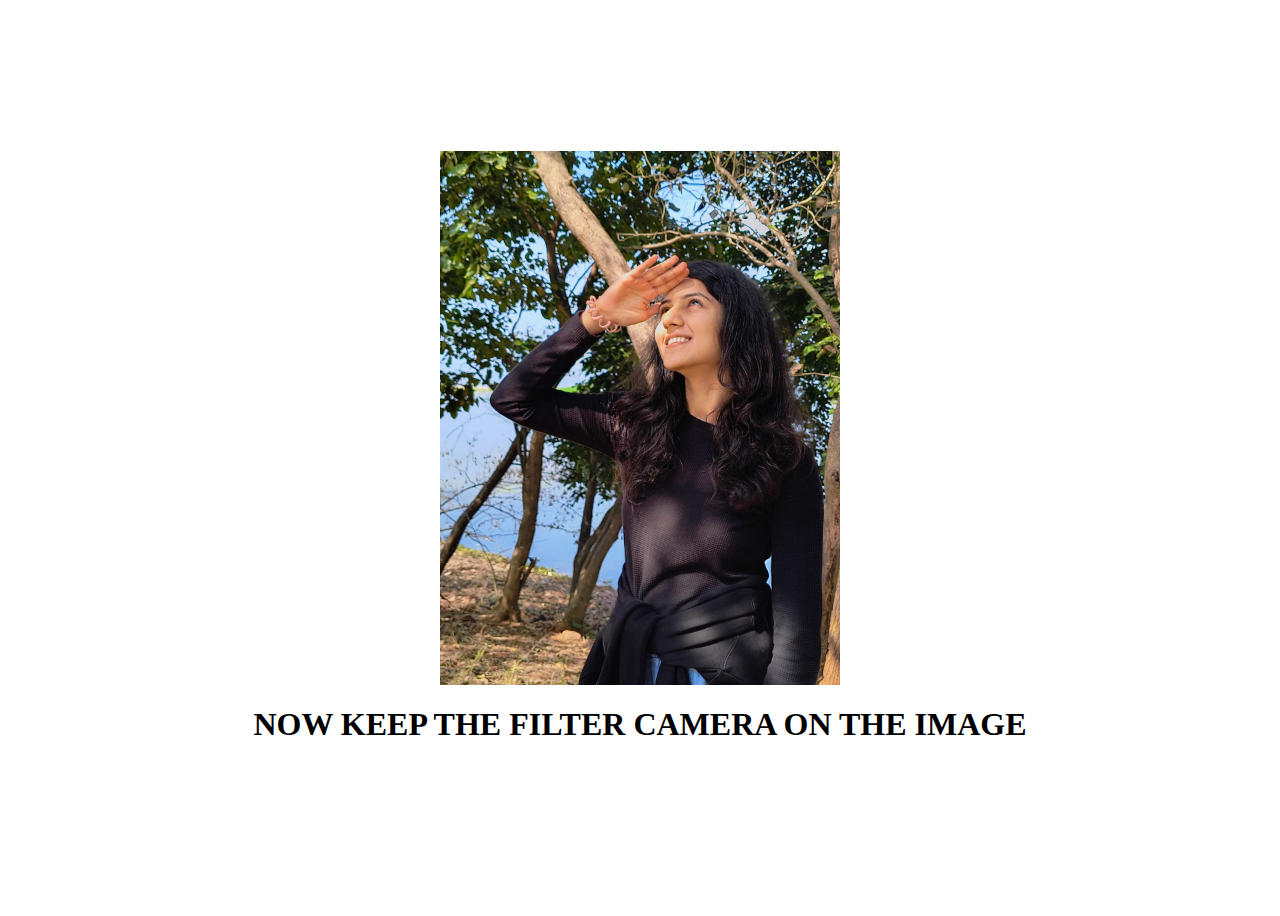
<file: img.html>
<!DOCTYPE html>
<html lang="en">
<head>
    <meta charset="UTF-8">
    <meta name="viewport" content="width=device-width, initial-scale=1.0">
    <title>Document</title>
</head>
<body>
    <div style="display: flex; justify-content: center; align-items: center; height: 100vh; flex-direction: column;">
        <img src="1.jpeg" alt="" style="width: 400px; height: auto;">
      <h1>NOW KEEP THE FILTER CAMERA ON THE IMAGE</h1>
    </div>
</body>
</html>
</file>
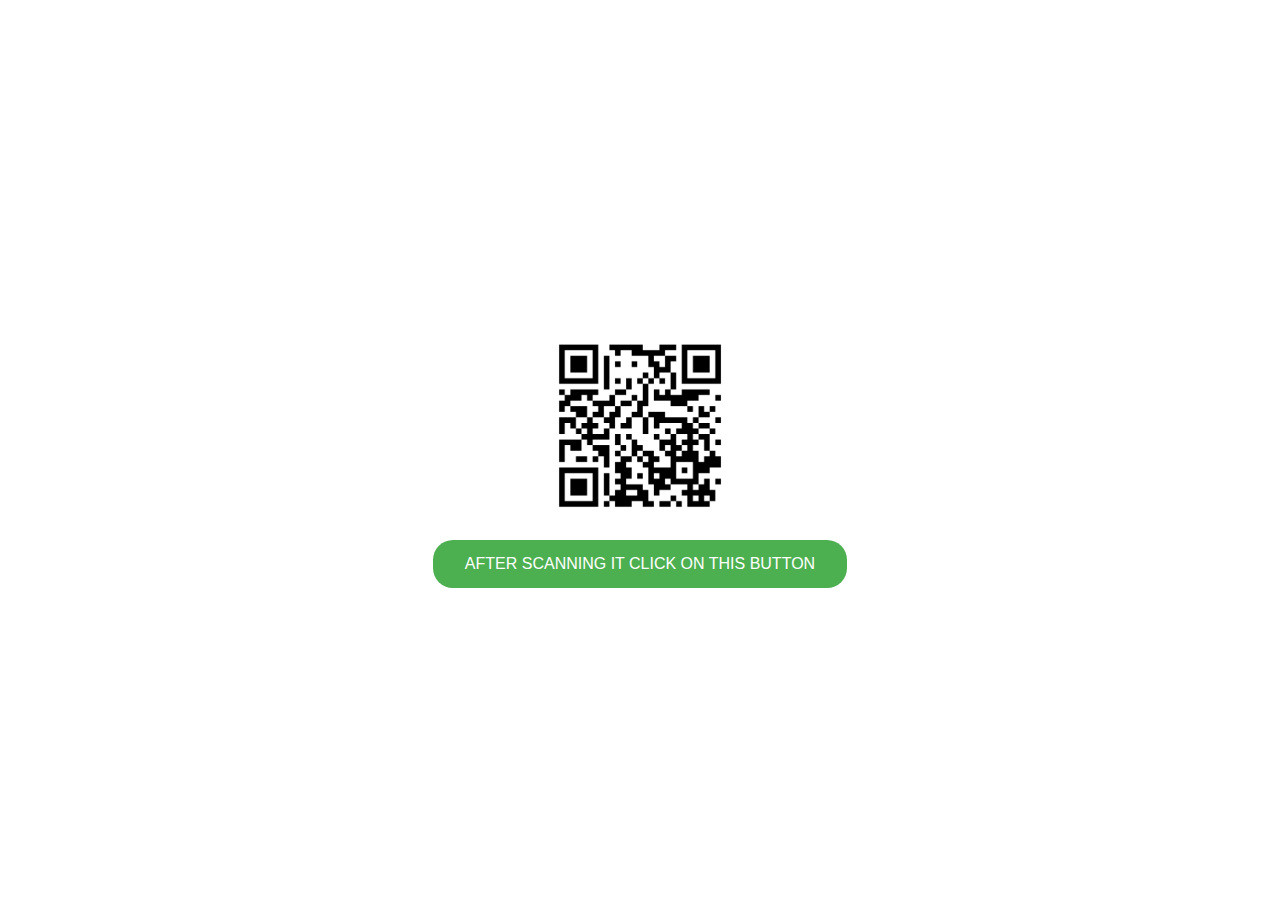
<file: qr.html>
<!DOCTYPE html>
<html lang="en">
<head>
    <meta charset="UTF-8">
    <meta name="viewport" content="width=device-width, initial-scale=1.0">
    <title>Document</title>
</head>
<body>
    <div style="display: flex; justify-content: center; align-items: center; height: 100vh; flex-direction: column;">
        <img src="qrn.png" alt="" style="width: 200px; height: auto;">
       <a href="img.html"> <button style="background-color: #4CAF50; /* Green */
            border: none;
            border-radius: 20px; /* Rounded border */
            color: white;
            padding: 15px 32px;
            text-align: center;
            text-decoration: none;
            display: inline-block;
            font-size: 16px;
            margin-top: 20px;
            cursor: pointer;">AFTER SCANNING IT CLICK ON THIS BUTTON</button>
            </a>
    </div>
    
</body>
</html>
</file>
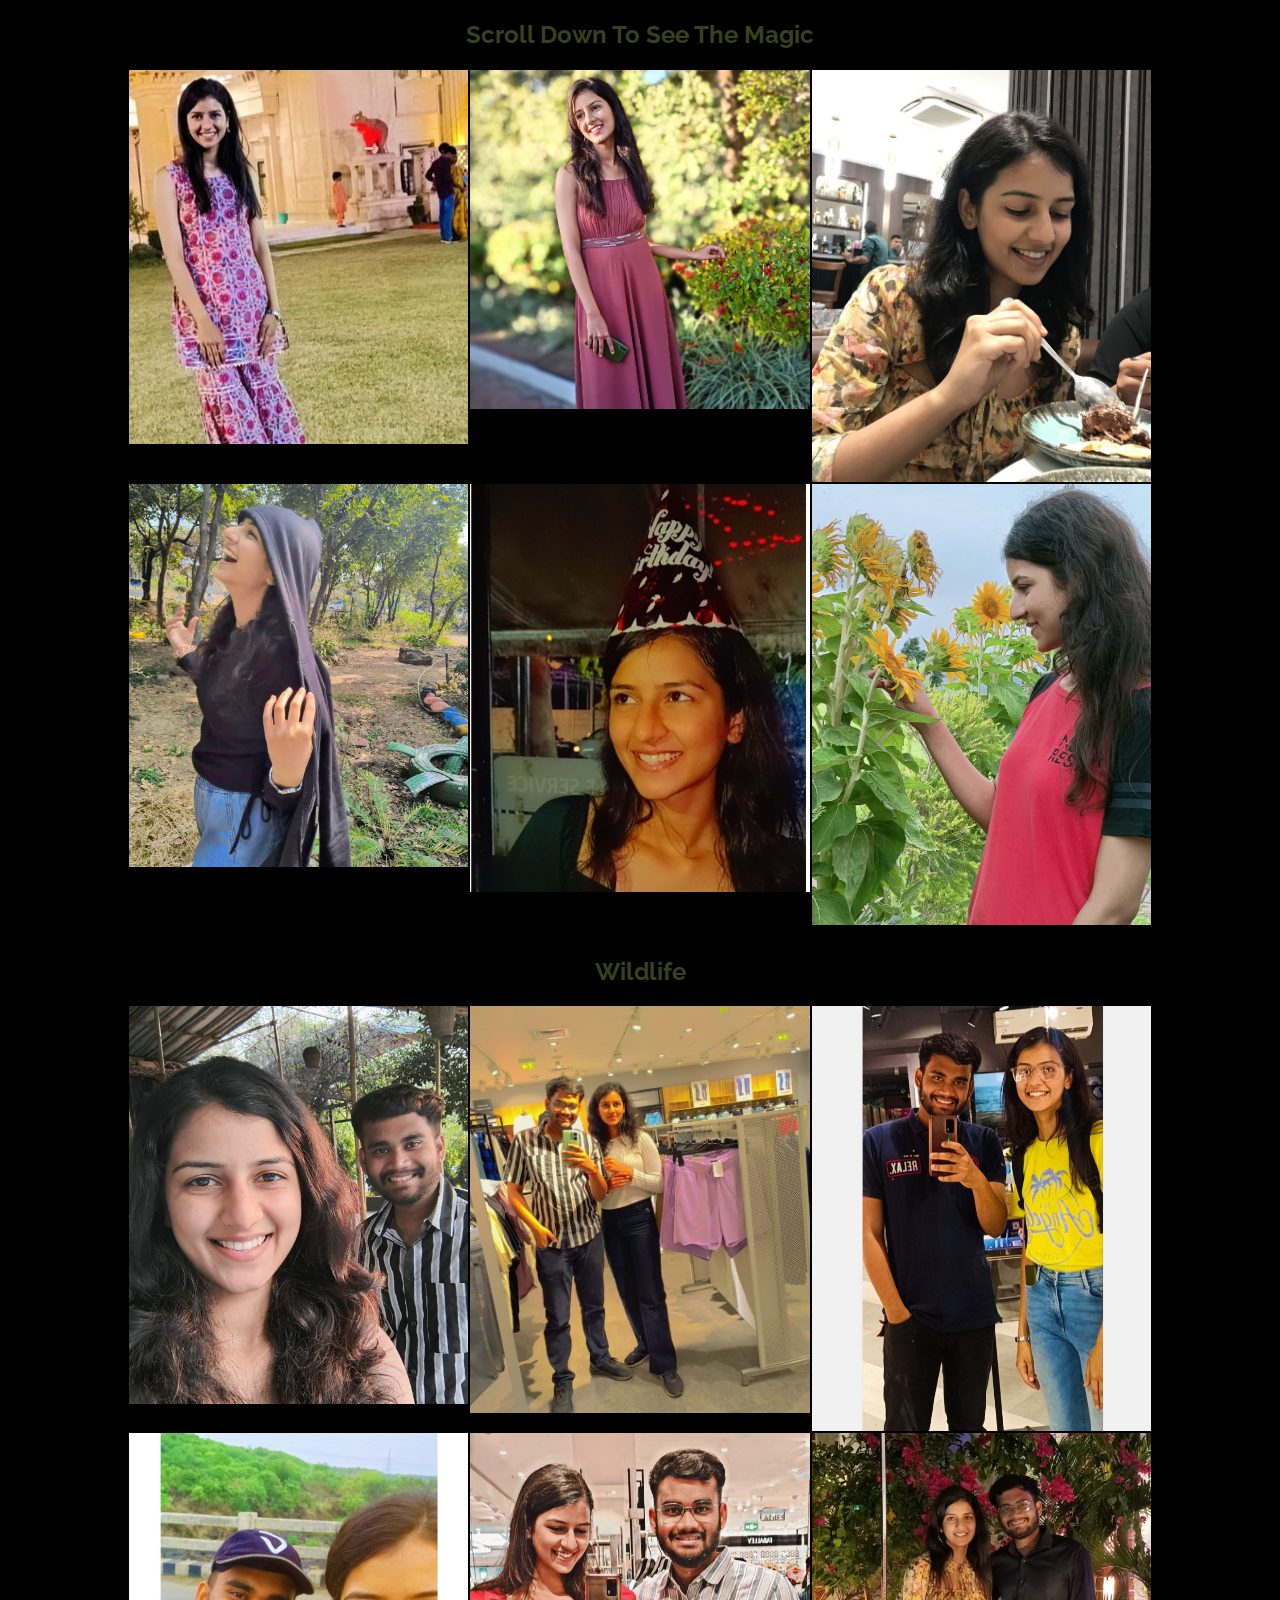
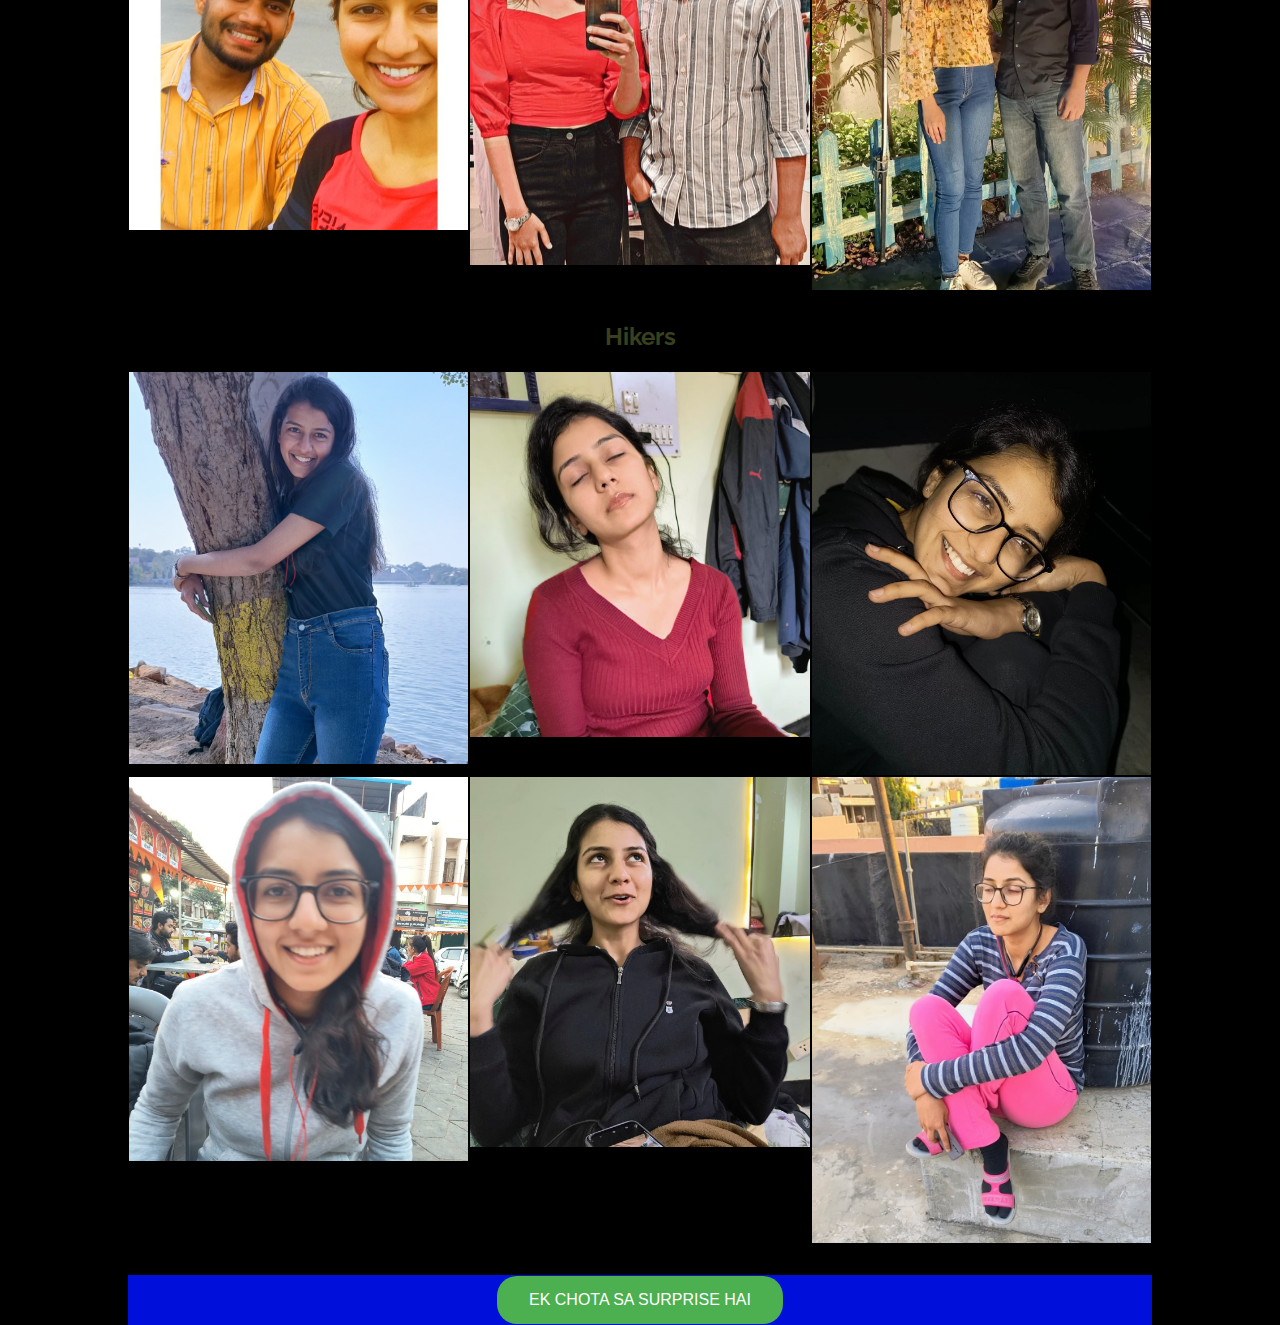
<file: suprise.html>
<!DOCTYPE html>
<html> 
  <head>
    <meta charset="utf-8">
    <meta name="viewport" content="width=device-width, initial-scale=1.0">
    <title>Soumya</title>
   
    <link href="https://fonts.googleapis.com/css?family=Raleway" rel="stylesheet">
    <link rel="stylesheet" type="text/css" href="style.css">
  </head>
  <body>
    <div class="wrapper">
     
      
      <section>
        <a name="nature"></a>
        <h2>Scroll Down To See The Magic</h2>
        <div class="container">
          <a href="1 (1).jpeg"><img src="1 (1).jpeg" alt="nature1"></a>
          <a href="1 (2).jpeg"><img src="1 (2).jpeg" alt="nature2"></a>
          <a href="1 (3).jpeg"><img src="1 (3).jpeg" alt="nature3"></a>
          <a href="1 (4).jpeg"><img src="1 (4).jpeg" alt="nature4"></a>
          <a href="1 (5).jpeg"><img src="1 (5).jpeg" alt="nature5"></a>
          <a href="1 (6).jpeg"><img src="1 (6).jpeg" alt="nature6"></a>
    </div>
    
      </section>
    
      <section>
          <a name="wildlife"></a>
          <h2>Wildlife</h2>
          <div class="container">
            <div class="container">
              <a href="11 (1).jpeg"><img src="11 (1).jpeg" alt="nature1"></a>
              <a href="11 (2).jpeg"><img src="11 (2).jpeg" alt="nature2"></a>
              <a href="11 (3).jpeg"><img src="11 (3).jpeg" alt="nature3"></a>
              <a href="11 (4).jpeg"><img src="11 (4).jpeg" alt="nature4"></a>
              <a href="11 (5).jpeg"><img src="11 (5).jpeg" alt="nature5"></a>
              <a href="11 (6).jpeg"><img src="11 (6).jpeg" alt="nature5"></a>
        </div>
        
           
          </div>
      </section>
     
      <section>
          <a name="hikers"></a>
          <h2>Hikers</h2>
          <div class="container">
            <div class="container">
      <a href="1 (11).jpeg"><img src="1 (11).jpeg" alt="backpacker1"></a>
      <a href="1 (12).jpeg"><img src="1 (12).jpeg" alt="backpacker2"></a>
      <a href="1 (13).jpeg"><img src="1 (13).jpeg" alt="backpacker3"></a>
      <a href="1 (14).jpeg"><img src="1 (14).jpeg" alt="backpacker4"></a>
      <a href="1 (15).jpeg"><img src="1 (15).jpeg" alt="backpacker5"></a>
      <a href="1 (16).jpeg"><img src="1 (16).jpeg" alt="backpacker6"></a>
</div>

          </div>
      </section>
      <Footer>
        <div style="display: flex; justify-content: center; align-items: center; height: 50px; background-color: #000fda;">
         <a href="qr.html"><button style="background-color: #4CAF50; /* Green */
              border: none;
              border-radius: 20px; /* Rounded border */
              color: white;
              padding: 15px 32px;
              text-align: center;
              text-decoration: none;
              display: inline-block;
              font-size: 16px;
              cursor: pointer;">EK CHOTA SA SURPRISE HAI</button>
              </a> 
              
      </div>
      
      </Footer>
    </div>
 
  </body>
</html>
</file>
<file: style.css>
body {
    margin: 0;
    padding: 0;
    width: 100%;
    font-family: 'Raleway', sans-serif;
    font-size: 16px;
    background-color: #000000;
    color: #38401D;
}

.wrapper {
    width: 80%;
    margin: auto;
    max-width: 1200px;
}

/* HEADER SECTION */

.header {
    overflow: hidden;
}

header h1 {
    /* float: left; */
    font-size: 160%; 
    display: inline-block;     
}

/* END HEADER SECTION */

/* NAVIGATION */

nav {
    float: right;
}

nav ul li {
    list-style: none;
    float: left;
    margin-left: 20px;
}

nav ul li a {
    text-decoration: none;
    font-size: 130%;
    font-weight: 600;
    color: #544333;  
}

nav ul li a:hover {
    color: #C0B6A8;
}

/* END NAVIGATION */

/* SECTIONS */
section:after {
    content: " ";
    display: block;
    clear: both;
}

section div.container img {
    width: 33.33%;
    float: left;
    box-sizing: border-box;
    border: 1px solid transparent;
    opacity: 1;
    transition: opacity .5s;
}

section div.container img:hover {
   opacity: 0.65; 
}

section {
    margin-bottom: 3%;
}

section h2 {
    text-align: center;
}

/* END OF SECTIONS */

/* FOOTER SECTION */
.footer {
    overflow: hidden;
    text-align: center;
    padding-bottom: 10px;
}

.footer p {
    font-weight: 700;
}
/* END FOOTER SECTION */

/* MEDIA QUERIES/RESPONSIVE */
@media only screen and (max-width: 768px) {
    .wrapper {
        width: 100%;
    }
    
    header h1 {
        margin-left: 3%;
    }
    #menu-icon {
        width: 30px;
        height: 26px;
        background: url(images/menu.png) no-repeat center;
        position: absolute;
        top: 2%;
        right: 5%;
        z-index: 100;
    }
    nav ul {
        display: none;
        position: absolute;
        right: 5%;
        top: 0%;
        padding: 3% 7%;
        background: #C0B6A8;
        width: 200px;
        text-align: center;
        z-index: 10;
    }
    nav ul li {
        width: 90%;
        padding: 5%;
        margin: auto;
    }
    nav ul li a {
        padding: 5% 20%;
    }
    nav ul li a:hover {
        border-bottom: 1px solid #aaa;
    }

    nav:hover ul {
        display: block;
    }
    section div.container img {
        display: block;
        float: none;
        width: 100%;
        height: auto;
    }
}

@media only screen and (min-width: 768px) and
(max-width: 1024px) {
    .wrapper {
        width: 100%;
    }
    header h1 {
        margin-left: 3%; 
    }
    nav {
        margin-right: 3%;
    }
}

/* Scroll to Top */
/* https://www.w3schools.com/howto/howto_js_scroll_to_top.asp */
#myBtn {
    display: none; /* Hidden by default */
    position: fixed; /* Fixed/sticky position */
    bottom: 10px; /* Place the button at the bottom of the page */
    right: 30px; /* Place the button 30px from the right */
    z-index: 99; /* Make sure it does not overlap */
    border: none; /* Remove borders */
    outline: none; /* Remove outline */
    background-color: inherit; /* Set a background color */
    color: inherit; /* Text color */
    cursor: pointer; /* Add a mouse pointer on hover */
    padding: 3px 5px; /* Some padding */
    border-radius: 10px; /* Rounded corners */
    font-size: 14px; /* Increase font size */
}

#myBtn:hover {
    background-color: #555; /* Add a dark-grey background on hover */
}
</file>
